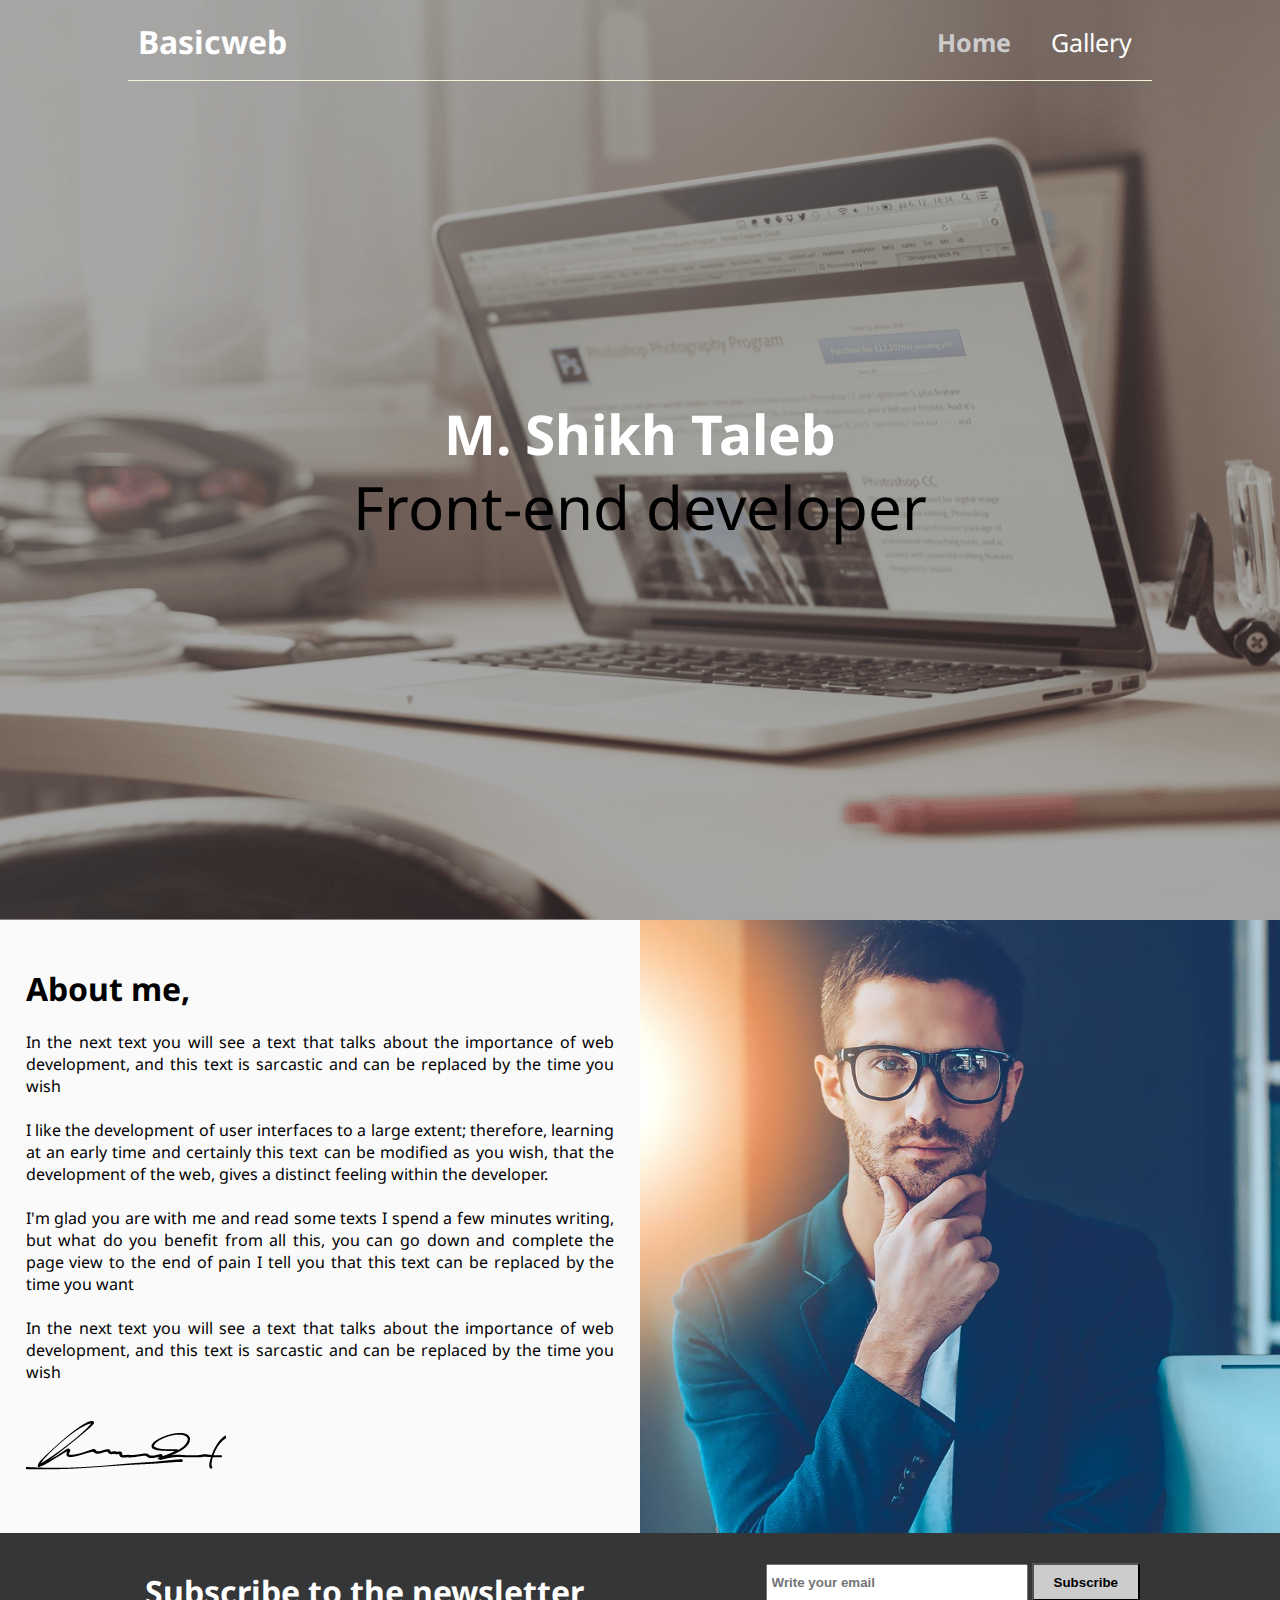
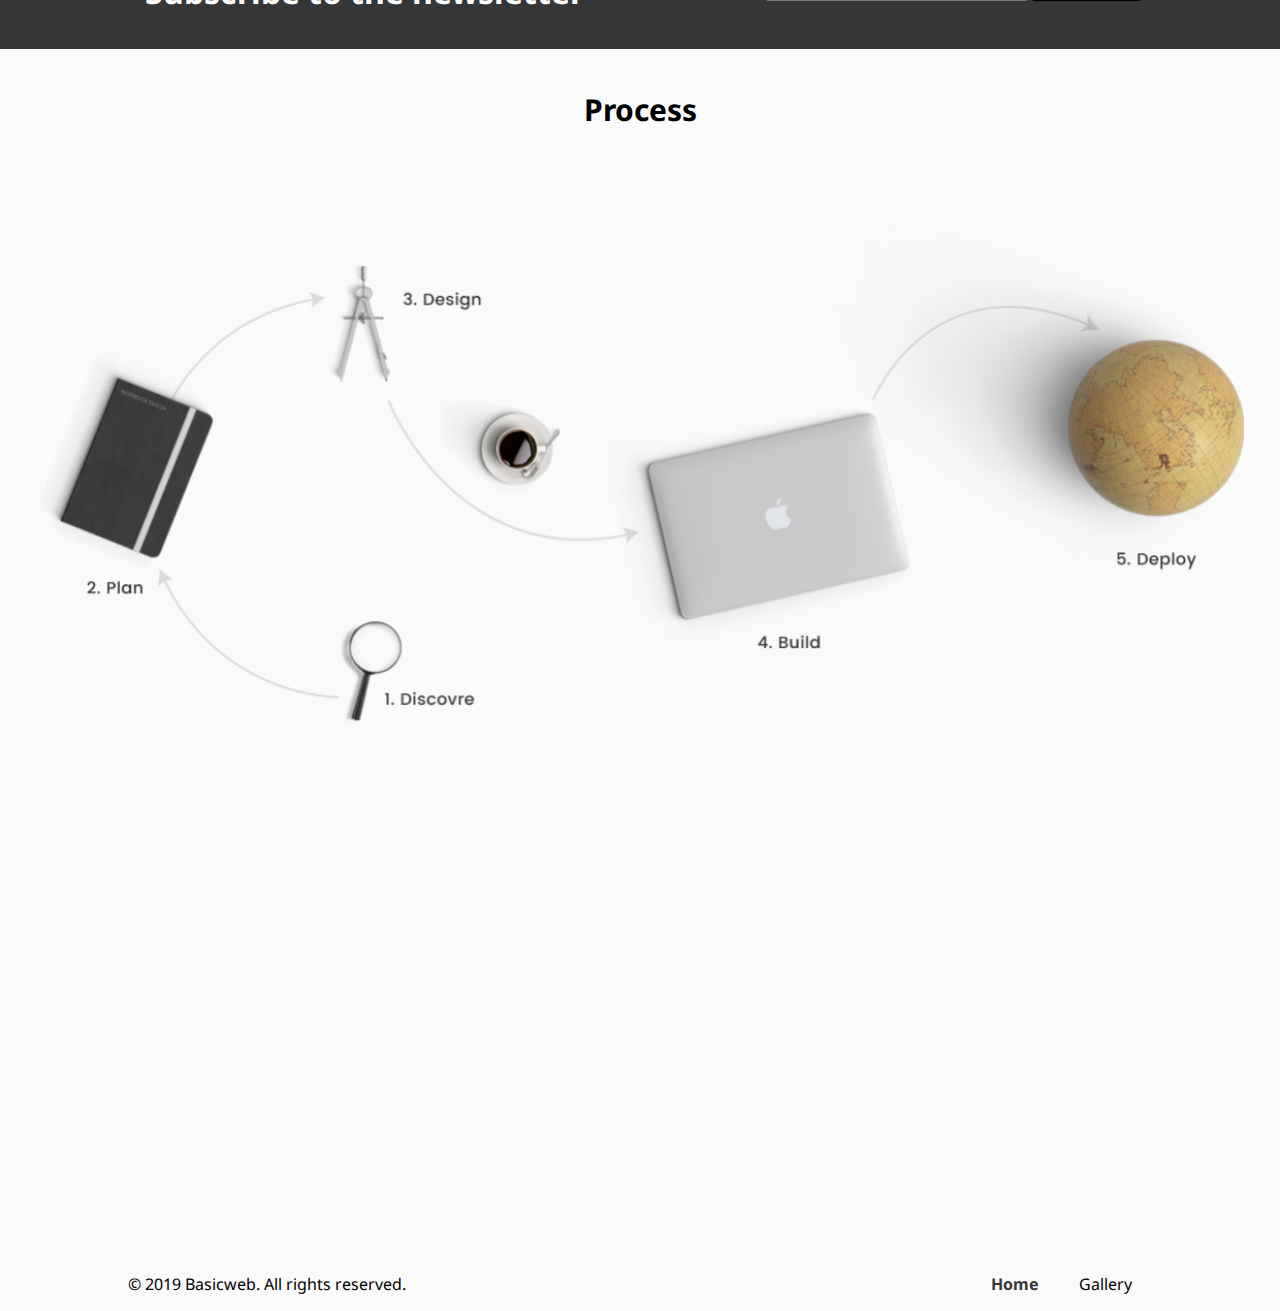
<file: index.html>
<!DOCTYPE html>
<html dir="ltr" lang="en">
    <head>
        <meta name="viewport" content="width=device-width, initial-scale=1, shrink-to-fit=no">
        <meta charset="UTF-8">
        <meta name="description" content="Basicweb is a study project">
        <meta name="author" content="M. Shikh Taleb">
        <title>Basicweb - Home</title>
        <link rel="stylesheet" href="https://use.fontawesome.com/releases/v5.8.2/css/all.css" integrity="sha384-oS3vJWv+0UjzBfQzYUhtDYW+Pj2yciDJxpsK1OYPAYjqT085Qq/1cq5FLXAZQ7Ay" crossorigin="anonymous">
        <link rel="stylesheet" href="css/style.css">
    </head>
    <body>
        <!--Heading-->
        <header>
            <div class="container">
                <div class="heading">
                    <div id="branding">
                        <h1>Basicweb</h1>
                    </div>
                    <nav>
                        <ul>
                            <li class="current">
                                <a href="index.html">Home</a>
                            </li>
                            <li>
                                <a href="gallery.html">Gallery</a>
                            </li>
                        </ul>
                    </nav>
                </div>
            </div>
            <!--showcase-->
            <section id="showcase">
                <div class="container">
                    <h1>M. Shikh Taleb </h1>
                    <p>Front-end developer</p>
                </div>
            </section>
        </header>
        <!--About-->
        <section>
            <div class="about">
                <div class="message">
                    <h1>About me,</h1>
                    <p>
                        In the next text you will see a text that talks about the importance of web development, and this text is sarcastic and can be replaced by the time you wish<br><br>
                        I like the development of user interfaces to a large extent; therefore, learning at an early time and certainly this text can be modified as you wish, that the development of the web, gives a distinct feeling within the developer.<br><br>
                        I'm glad you are with me and read some texts I spend a few minutes writing, but what do you benefit from all this, you can go down and complete the page view to the end of pain I tell you that this text can be replaced by the time you want<br><br>
                        In the next text you will see a text that talks about the importance of web development, and this text is sarcastic and can be replaced by the time you wish<br><br>
                    </p>
                    <img src="images/home/signature.png" style="margin-bottom: 2rem;">
                </div>
                <div class="photo">
                    <img src="images/home/about.jpg">
                </div>
            </div>
        </section>
        <!--Newsletter-->
        <section id="newsletter">
            <div class="container">
                <h1>
                    <i class="far fa-paper-plane"></i>
                    Subscribe to the newsletter
                </h1>
                <form>
                    <input type="email" placeholder="Write your email">
                    <button type="submit" class="button">Subscribe</button>
                </form>
            </div>
        </section>
        <!--Process-->
        <section class="process">
            <h4>Process</h4>
            <div class="img"></div>
        </section>
        <!--Services-->
        <section id="boxes">
            <div class="container">
                <h1>Services</h1>
                <div class="box">
                    <i class="fas fa-hand-holding-usd"></i>
                    <h3>Software & Code</h3>
                    <p>
                        This is a text that can be replaced with what you want,
                        for example a specific service,
                        or a review of services that you want to be important
                        and useful to the community, and for web developers as Front-end.
                    </p>
                </div>
                <div class="box">
                    <i class="fas fa-chart-line"></i>
                    <h3>Design UI/UX</h3>
                    <p>
                        This is a text that can be replaced with what you want,
                        for example a specific service,
                        or a review of services that you want to be important
                        and useful to the community, and for web developers as Front-end.
                    </p>
                </div>
                <div class="box">
                    <i class="fas fa-coffee"></i>
                    <h3>Hosting & Domain</h3>
                    <p>
                        This is a text that can be replaced with what you want,
                        for example a specific service,
                        or a review of services that you want to be important
                        and useful to the community, and for web developers as Front-end.
                    </p>
                </div>
            </div>
        </section>
        <!--Footer-->
        <footer>
            <div class="container">
                <nav>
                    <ul>
                        <li class="current">
                            <a href="index.html">Home</a>
                        </li>
                        <li>
                            <a href="gallery.html">Gallery</a>
                        </li>
                    </ul>
                </nav>
                <p>&copy; 2019 Basicweb. All rights reserved.</p>
            </div>
        </footer>
    </body>
</html>
</file>
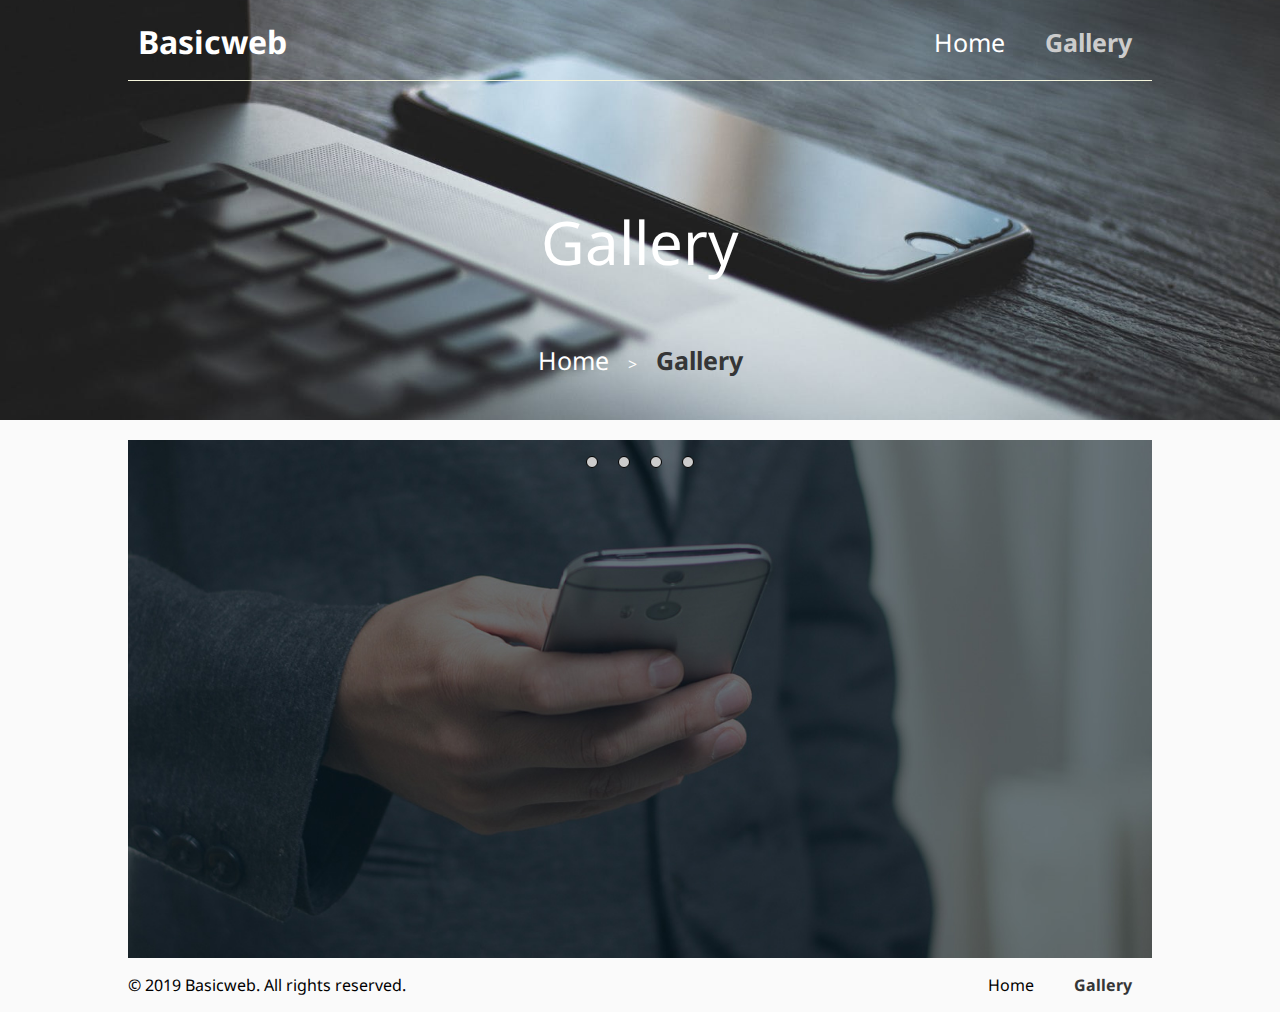
<file: gallery.html>
<!DOCTYPE html>
<html dir="ltr" lang="en">
    <head>
        <meta name="viewport" content="width=device-width, initial-scale=1, shrink-to-fit=no">
        <meta charset="UTF-8">
        <meta name="description" content="Basicweb is a study project">
        <meta name="author" content="M. Shikh Taleb">
        <title>Basicweb - Gallery</title>
        <link rel="stylesheet" href="css/gallery.css">
    </head>
    <body>
        <!--Heading-->
        <header>
            <div class="container">
                <div class="heading">
                    <div id="branding">
                        <h1>Basicweb</h1>
                    </div>
                    <nav>
                        <ul>
                            <li>
                                <a href="index.html">Home</a>
                            </li>
                            <li class="current">
                                <a href="gallery.html">Gallery</a>
                            </li>
                        </ul>
                    </nav>
                </div>
            </div>
            <!--showcase-->
            <section id="showcase">
                <div class="container">
                    <div class="home">
                        <p>Gallery</p>
                    </div>
                    <div class="links">
                        <a href="index.html">Home</a>
                        <p>&gt;</p>
                        <a href="gallery.html">Gallery</a>
                    </div>  
                </div>
            </section>
        </header>
        <!--Slider-->
        <section class="main">
            <div id="slider" class="container">
                <div id="wrapper">
                    <div class="content">                        
                        <img src="images/gallery/slider/1.jpg">
                    </div>          
                    <div class="content">
                        <img src="images/gallery/slider/2.jpg">
                    </div>
                    <div class="content">
                        <img src="images/gallery/slider/3.jpg">
                    </div>
                    <div class="content">
                        <img src="images/gallery/slider/4.jpg">
                    </div>
                </div>
                <div id="navLinks">
                    <ul>
                        <li class="itemLinks" data-pos="0"></li>
                        <li class="itemLinks" data-pos="1"></li>
                        <li class="itemLinks" data-pos="2"></li>
                        <li class="itemLinks" data-pos="3"></li>
                    </ul>
                </div>
            </div>
        </section>
        <!--Footer-->
        <footer>
            <div class="container">
                <nav>
                    <ul>
                        <li>
                            <a href="index.html">Home</a>
                        </li>
                        <li class="current">
                            <a href="gallery.html">Gallery</a>
                        </li>
                    </ul>
                </nav>
                <p>&copy; 2019 Basicweb. All rights reserved.</p>
            </div>
        </footer>
    </body>
    <script src="https://code.jquery.com/jquery-3.4.1.slim.min.js" integrity="sha256-pasqAKBDmFT4eHoN2ndd6lN370kFiGUFyTiUHWhU7k8=" crossorigin="anonymous"></script>
    <script src="js/slider.js"></script>
</html>
</file>
<file: css/style.css>
@import url('https://fonts.googleapis.com/css?family=Noto+Sans');

/*Home selectors*/
body{
    font-family: 'Noto Sans', sans-serif;
    margin: 0;
    padding: 0;
    direction: ltr;
    background-color: #fafafa;
}

.container{
    width: 80%;
    margin: auto;
    overflow: hidden;
}

ul{
    margin: 0;
    padding: 0;
}

/*Heading*/
header{
    background: url(../images/home/header.png) no-repeat center;
    background-size: cover;
    color: #ffffff;
    padding-top: 20px;
    min-height: 100vh;
}

header .heading{
    padding-bottom: 60px;
    border-bottom: 1px solid beige;
}

header a{
    color: #fff;
    text-decoration: none;
    font-size: 25px;
}

header a:hover{
    color: #cccccc;
}

header li, footer li{
    float: left;
    display: inline;
    padding: 0 20px;
}

header #branding{
    float: left;
    padding: 0 10px;
}

header #branding h1{
    margin: 0;
}

header nav{
    float: right;
    margin-top: 5px;
}

header .current a{
    color: #cccccc;
    font-weight: bold;
}

/*Heading => Showcase*/
#showcase{
    text-align: center;
    color: #ffffff;
}

#showcase h1{
    margin-top: 35vh;
    font-size: 55px;
    margin-bottom: -5px;
}

#showcase p{
    font-size: 60px;
    color: #000;
    margin: 0;
}

/*About*/
.about{
    overflow: hidden;
    margin: auto;
}
.photo{
    float: right;
    max-width: 50%;
    max-height: 570px;
    background: no-repeat center;
    background-size: cover;
}

.photo img {
    width: 10in;
}

.message{
    float: left;
    padding: 2%;
    max-width: 46%;
    text-align: justify;
    color: #000;
}

/*Newsletter*/
#newsletter{
    padding: 15px;
    color: #fff;
    background: #353637;
}

#newsletter h1{
    float: left;
}

#newsletter i{
    margin-right: 5px;
}

#newsletter form{
    float: right;
    margin-top: 15px;
}

#newsletter input[type="email"]{
    padding: 4px;
    height: 25px;
    width: 250px;
    font-weight: bold;
}

.button{
    height: 38px;
    background: #cccccc;
    padding-left: 20px;
    padding-right: 20px;
    font-weight: bold;
}

.button:hover{
    background-color: #353637;
    color: #cccccc;
}

/*Process*/
.process h4{
    text-align: center;
    font-size: 30px;
}

.img{
    min-height: 50vw;
    background: url(../images/home/process.png) no-repeat center;
    background-size: cover;
}

/*Boxes*/
#boxes{
    min-height: 10vw;
    background: url(../images/home/services.jpg) no-repeat center;
    background-size: cover;
    background-attachment: fixed;
    color: #FAFAFA;
    padding-top: 50px;
    padding-bottom: 20px;
}

#boxes h1{
    text-align: center;
    font-size: 30px;
    margin-bottom: 50px;
}

#boxes .box{
    float: right;
    text-align: center;
    width: 28%;
    padding: 17px;
}

#boxes i{
    font-size: 75px;
    transition: all 2s ease;
}

#boxes i:hover{
    color: #cccccc;
}

/*Footer*/
footer p{
    float: left;
}
footer nav{
    float: right;
    margin-top: 16px;
}

footer .current a{
    color: #353637;
    font-weight: bold;
}

footer a{
    text-decoration: none;
    color: #000;
}

footer a:hover{
    color: #353637;
    font-weight: bold;
}


/*
┌──────────────────────────────────────────┐
│                Media Query               │
└──────────────────────────────────────────┘
*/
@media (max-width: 1199.98px) {  }
@media (max-width: 991.98px) {

    section#newsletter .container h1 {
        font-size: 20px;
    }

    section#boxes .container {
        width: 100%;
    }

    section#newsletter .container,
    footer .container {
        width: 95%;
    }
}
@media (max-width: 767.98px) {
    .photo{
        display: none;
    }
    
    .message{
        max-width: 800px;
    }

    section#boxes .container {
        width: 80%;
    }

    #boxes .box {
        float: none;
        text-align: center;
        width: 90%;
    }

    #newsletter h1,
    #newsletter form {
        float: none;
        text-align: center;
        width: 100%;
    }

    section#newsletter .container h1 {
        font-size: 1.5em;
        margin-top: 0;
    }


    #showcase p {
        font-size: 45px;
    }
    
}
@media (max-width: 575.98px) {
    #showcase h1 {
        font-size: 50px;
    }

    #showcase p {
        font-size: 40px;
    }

    header li, footer li {
        padding: 0 10px;
    }
}
@media (max-width: 500.98px) {
    header nav,
    header nav li,
    header #branding,
    footer p,
    footer nav,
    footer nav li {
        float: none;
        text-align: center;
        width: 100%;
    }

    header .heading{
        padding-bottom: 20px;
    }

    header #branding {
        padding: 0;
    }
    
    header ul{
        padding-top: 10px;
    }

    header #branding h1{
        font-size: 40px;
    }

    header{
        padding: 10px 0 20px 0;
    }

    #showcase h1 {
        font-size: 45px;
    }

    #showcase p {
        font-size: 35px;
    }
}
@media (max-width: 450.98px) {
    #showcase h1 {
        font-size: 40px;
    }

    #showcase p {
        font-size: 33px;
    }

    #newsletter input[type="email"] {
        width: 60%;
    }
}
@media (max-width: 400.98px) {
    #showcase p {
        font-size: 29px;
    }

    section#newsletter .container h1 {
        font-size: 1.3em;
    }
    
    .button {
        padding-left: 15px;
        padding-right: 15px;
    }
}
@media (max-width: 350.98px) {
    section#newsletter .container h1 {
        font-size: 17px;
    }

    #newsletter input[type="email"] {
        width: 100%;
    }

    .button {
        width: 100%;
    }

    #showcase h1 {
        font-size: 35px;
    }

    #showcase p {
        font-size: 25px;
    }
}
@media (max-width: 300.98px) {  }

/*
┌──────────────────────────────────────────┐
│         Coding by M. Shikh Taleb         │
│            www.shikhtaleb.net            │
└──────────────────────────────────────────┘
*/
</file>
<file: css/gallery.css>
@import url('https://fonts.googleapis.com/css?family=Noto+Sans');

/*Home selectors*/
body{
    font-family: 'Noto Sans', sans-serif;
    margin: 0;
    padding: 0;
    direction: ltr;
    background-color: #fafafa;
}

.container{
    width: 80%;
    margin: auto;
    overflow: hidden;
}

ul{
    margin: 0;
    padding: 0;
}

/*Heading*/
header{
    min-height: 400px;
    background: url('../images/gallery/heading.jpg') no-repeat center;
    background-size: cover;
    color: #ffffff;
    padding-top: 20px;
}

header .heading{
    padding-bottom: 60px;
    border-bottom: 1px solid beige;
}
header a{
    color: #fff;
    text-decoration: none;
    font-size: 25px;
}

header a:hover{
    color: #cccccc;
}

header li, footer li{
    float: left;
    display: inline;
    padding: 0 20px;
}

header #branding{
    float: left;
    padding: 0 10px;
}

header #branding h1{
    margin: 0;
}

header nav{
    float: right;
    margin-top: 5px;
}

header .current a{
    color: #cccccc;
    font-weight: bold;
}

/*Heading => Showcase*/

#showcase a:hover{
    color: #353637;
    font-weight: bold;
}

.home{
    text-align: center;
}
.home p{
    font-size: 60px;
    margin-top: 120px;
}

.links{
    text-align: center;
}

.links p{
    display: inline;
    margin-right: 15px;
}
.links a:first-of-type{
    margin-right: 15px;
}
.links a:last-of-type{
    color: #353637;
    font-weight: bold;
}

/*Slider*/
#slider{
    position: relative;
    margin: auto;
    margin-top: 20px;
    /*border: 1px solid #000;*/
    overflow: hidden;
    width: 80%;
    height: 40.5vw;
}
#wrapper{
    width: 400%;
    height: 100%;
    transition: transform 0.5s ease-in-out;
}

#wrapper .content{
    float: right; /*right*/
    width: 25%;
    height: 100%;
    background-repeat: no-repeat;
    position: relative;
}

#wrapper .content img{
    width: 100%;
}

#navLinks{
    text-align: center;
    position: absolute;
    top: 0;
    right: 50%;
    transform: translate(50%, 0);
}

#navLinks ul{
    margin: 0px;
    padding: 0px;
    display: inline-block;
    margin-top: 6px;
}

#navLinks ul li{
    float: right; /*right*/
    text-align: center;
    margin: 10px;
    padding: 5px;
    cursor: pointer;
    background-color: #ccc;
    list-style: none;
    border: 1px solid #000;
    border-radius: 50%;
}

#navLinks ul li:hover{
    background-color: #ff0;
}

#navLinks ul li.active{
    background-color: #333;
}
#navLinks ul li.active:hover{
    background-color: #48484848;
}

/*Footer*/
footer p{
    float: left;
}
footer nav{
    float: right;
    margin-top: 16px;
}

footer .current a{
    color: #353637;
    font-weight: bold;
}

footer a{
    text-decoration: none;
    color: #000;
}
footer a:hover{
    color: #353637;
    font-weight: bold;
}


/*
┌──────────────────────────────────────────┐
│                Media Query               │
└──────────────────────────────────────────┘
*/


@media (max-width: 767.98px){
    footer li {
        padding: 0 15px;
    }
}

@media (max-width: 575.98px){
    header li, footer li {
        padding: 0 10px;
    }

    footer .container {
        width: 95%;
    }

    header nav,
    header nav li,
    header #branding,
    footer p,
    footer nav,
    footer nav li {
        float: none;
        text-align: center;
        width: 100%;
    }

    header .heading{
        padding-bottom: 20px;
    }

    header #branding {
        padding: 0;
    }
    
    header ul{
        padding-top: 10px;
    }

    header #branding h1{
        font-size: 40px;
    }

    header{
        padding: 10px 0 20px 0;
    }

    .home p {
        margin-top: 105px;
        margin-bottom: 45px;
    }

    footer nav {
        margin-top: 20px;
    }

    footer p {
        margin-top: 8px;
    }

    #navLinks ul li {
        margin: 8px;
    }
}

/*
┌──────────────────────────────────────────┐
│         Coding by M. Shikh Taleb         │
│            www.shikhtaleb.com            │
└──────────────────────────────────────────┘
*/
</file>
